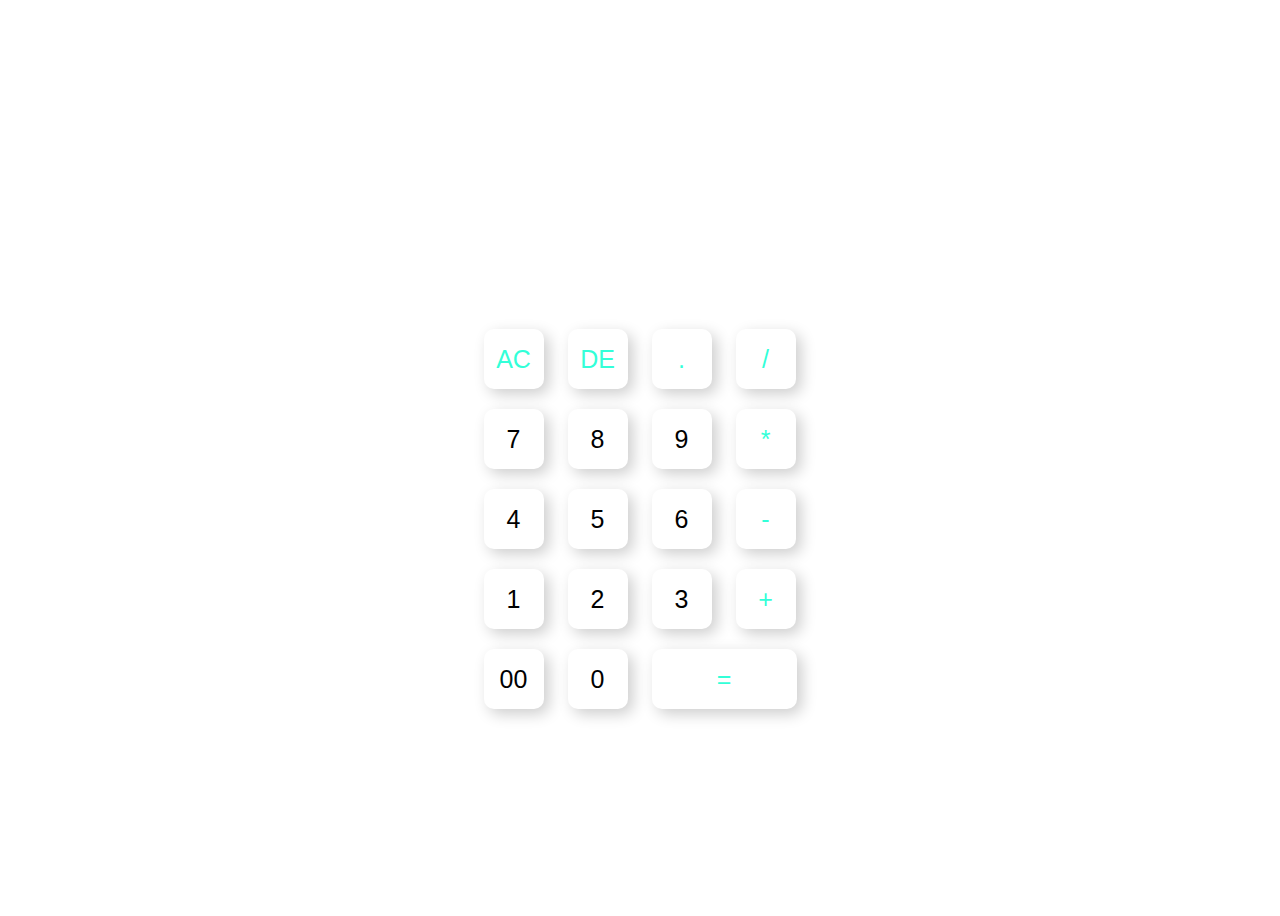
<file: Calculator/index.html>
<!DOCTYPE html>
<html lang="en">
<head>
    <meta charset="UTF-8">
    <meta http-equiv="X-UA-Compatible" content="IE=edge">
    <meta name="viewport" content="width=device-width, initial-scale=1.0">
    <title>create a calculator using html,css,javascript</title>
    <link rel="stylesheet" href="css\style.css">
</head>
<body>
    <div class="container">
        <div class="calculator">
            <form>
                <div  class="display">
                    <input type="text" name="display">
                </div>
                <div>
                    <input type="button" value="AC" onclick="display.value= '' " class="operator">
                    <input type="button" value="DE" onclick="display.value= display.value.toString().slice(0,-1)" class="operator">
                    <input type="button" value="." onclick="display.value += '.' " class="operator" >
                    <input type="button" value="/" onclick="display.value += '/' " class="operator">
                </div>
            <div>
                <input type="button" value="7" onclick="display.value += '7' ">
                <input type="button" value="8" onclick="display.value += '8' ">
                <input type="button" value="9" onclick="display.value += '9' ">
                <input type="button" value="*" onclick="display.value += '*' " class="operator">
            </div>
            <div>
                <input type="button" value="4" onclick="display.value += '4' ">
                <input type="button" value="5" onclick="display.value += '5' ">
                <input type="button" value="6" onclick="display.value += '6' ">
                <input type="button" value="-" onclick="display.value += '-' " class="operator">
            </div>
            <div>
                <input type="button" value="1" onclick="display.value += '1' ">
                <input type="button" value="2" onclick="display.value += '2' ">
                <input type="button" value="3" onclick="display.value += '3' ">
                <input type="button" value="+" onclick="display.value += '+' " class="operator">
            </div>
            <div>
                <input type="button" value="00" onclick="display.value += '00' ">
                <input type="button" value="0"  onclick="display.value += '0' ">
                <input type="button" value="=" onclick="display.value=eval(display.value)" class="equal operator" >
            </div>
        </form>
        </div>
    </div>
</body>
</html>
</file>
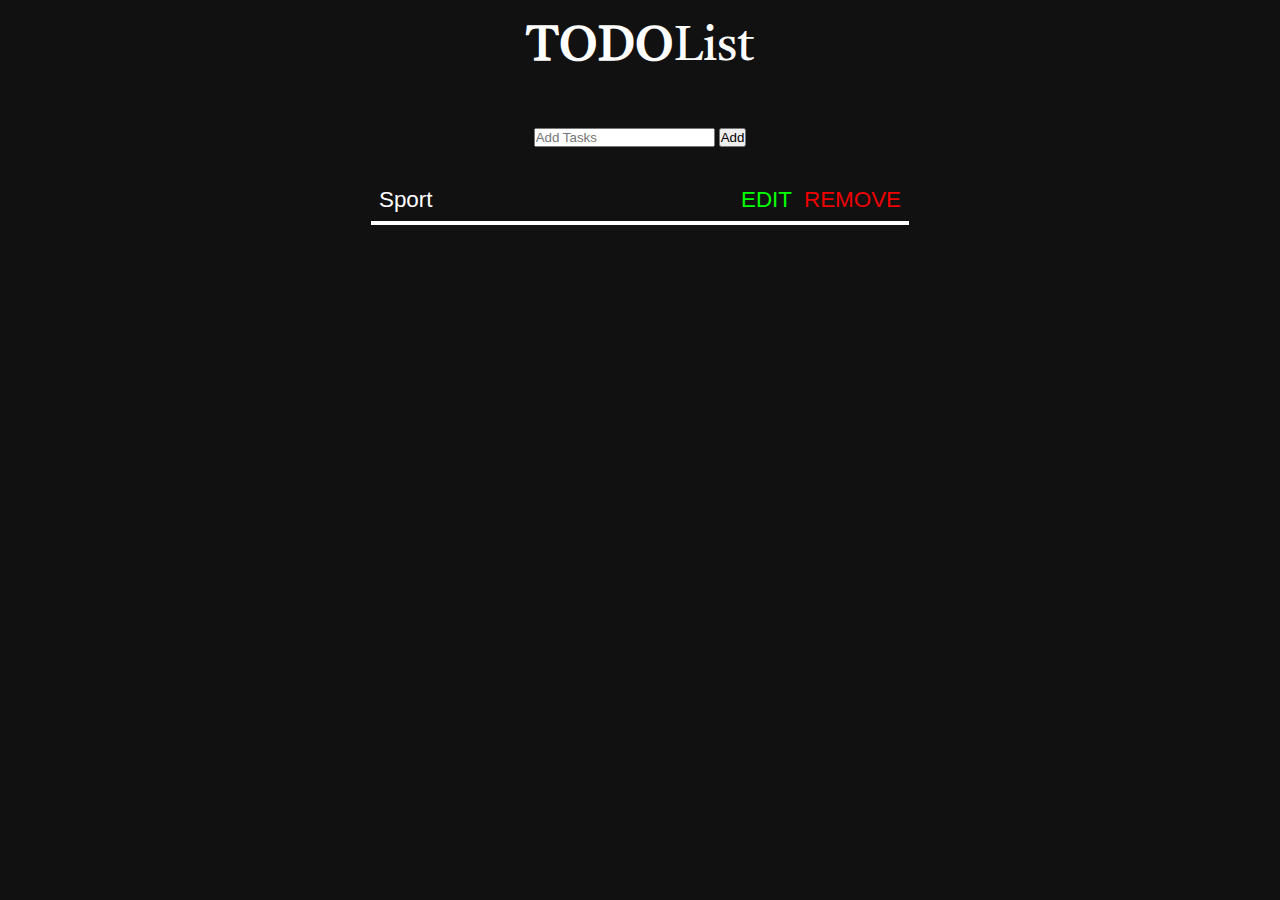
<file: TodoList/index.html>
<!DOCTYPE html>
<html lang="en">
<head>
    <meta charset="UTF-8">
    <meta http-equiv="X-UA-Compatible" content="IE=edge">
    <meta name="viewport" content="width=device-width, initial-scale=1.0">
    <title>TO DO List</title>
    <link rel="stylesheet" href="style.css">
</head>
<body>
    <h1><span class="styling">TODO</span>List</h1>
    
<div class="container">
    <div id="newtask">
        <input type="text" placeholder="Add Tasks">
        <button id="push">Add</button>
    </div>
    <div id="tasks"></div>
</div>
        <div class="container">
            <div class="item">
                <input type="text" class="item_input" value="Sport" disabled>
                <button class="editButton">EDIT</button>
                <button class="removeButton">REMOVE</button>
              
            </div>
            <!-- <div class="item">
                <input type="text" class="item_input" value="Sport" disabled>
                <button class="editButton">EDIT</button>
                <button class="removeButton">REMOVE</button>
            </div> -->
        </div>
    
    
</body>
<script src="main.js"></script>
</html>
</file>
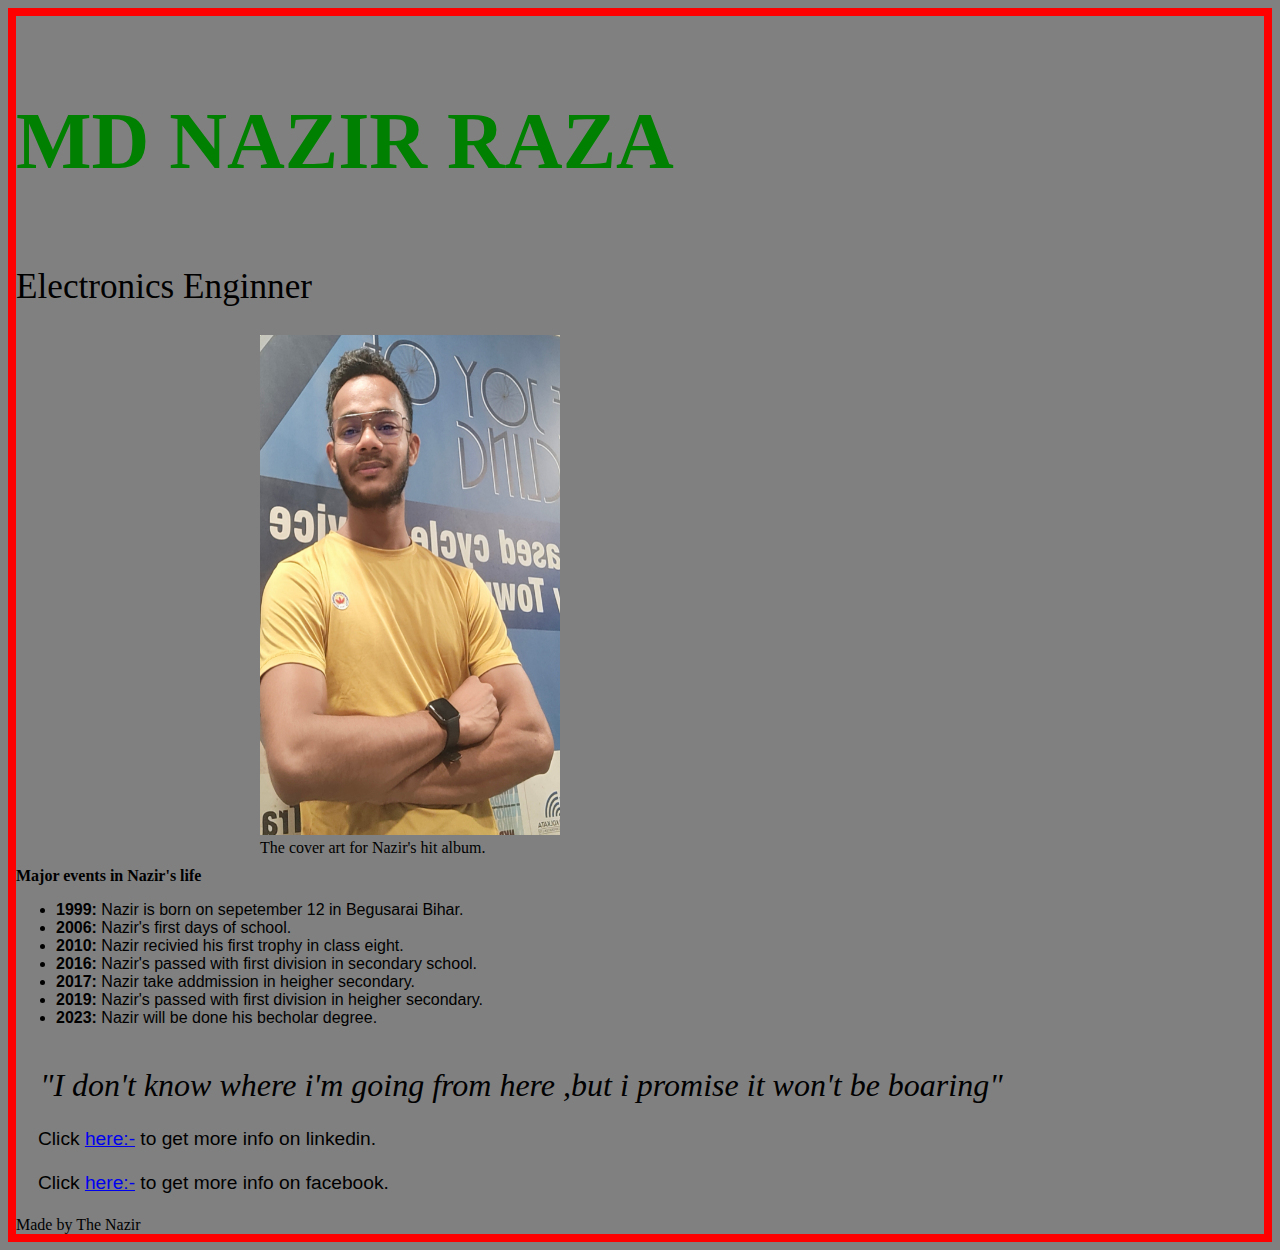
<file: AttributePage/Tribute page.html>
<!DOCTYPE html>
<html lang="en">
<head>
    <meta charset="UTF-8">
    <meta http-equiv="X-UA-Compatible" content="IE=edge">
    <meta name="viewport" content="width=device-width, initial-scale=1.0">
    <title>Tribute page</title>
    <link rel="stylesheet" href="poc.css">
</head>
<body>
    <div class="Container text-center">
        <h3 class="header-title">MD NAZIR RAZA</h3>
        <div class="header-subtitle">Electronics Enginner</div> &nbsp;&nbsp;&nbsp;
    </div>
    <div class="image">
        <div class="thumbnail center-block">
            <img src="Stand.jpg" height="500" width="300">
            <div class="Caption text-center">The cover art for Nazir's hit album.</div>
        </div>    
    </div>
    <div class="events">
        <div class="events-title"><strong>Major events in Nazir's life</strong> </div>
        <ul class="events-list">
            <li><strong> 1999:</strong> Nazir is born on sepetember 12 in Begusarai Bihar.</li>
            <li><strong> 2006:</strong> Nazir's first days of school.</li>
            <li><strong> 2010:</strong> Nazir recivied his first trophy in class eight.</li>
            <li><strong> 2016:</strong> Nazir's passed with first division in secondary school.</li>
            <li><strong> 2017:</strong> Nazir take addmission in heigher secondary.</li>
            <li><strong> 2019:</strong> Nazir's passed with first division in heigher secondary.</li>
            <li><strong> 2023:</strong> Nazir will be done his becholar degree.</li>
        </ul>
    </div>

<div class="quote">"I don't know where i'm going from here ,but i promise it won't be boaring"</div>
<div class="more-info">Click <a href="https://www.linkedin.com/in/md-nazir-raza-bb61ab233/">here:-</a> to get more info on linkedin.</div>
<div class="more-info">Click <a href="https://www.facebook.com/">here:-</a> to get more info on facebook.</div>
<div class="footer">Made by The Nazir</div> 
</body>
</html>
</file>
<file: TodoList/style.css>
@import url('https://fonts.googleapis.com/css2?family=Alkatra:wght@400;600;700&family=Dancing+Script:wght@400;500;600;700&family=Roboto:wght@100;300&family=Tiro+Devanagari+Hindi&display=swap');
*{
    padding: 0;
    margin: 0;
    box-sizing: border-box;

}
body{
    height: 100%;
    background-color: #111;
}
h1{
    font-size: 3rem;
    font-weight: 50;
    margin: 1rem 0 3rem;
    text-align: center;
    color: #fff;
    font-family: 'Alkatra', cursive;
    font-family: 'Dancing Script', cursive;
    font-family: 'Roboto', sans-serif;
    font-family: 'Tiro Devanagari Hindi', serif;
}
.styling{
    font-weight: 800;
    color: lime   n;
}
.input_div{
    display: flex;
    justify-content: center;
    align-items: center;
    text-align: center;
}
.input_div .input{
    padding: 0.5rem 1 rem;
    height: 50px;
    outline: none;
    border: none;
    background-color: #fff;
    width: 450px;
    font-size: 1.15rem;
    margin: 0.25rem;
    border-radius: 25px;
    
}
.addButton{
    height: 100px;
    width: 100px;
    border-radius: 25px;
    outline: none;
    border: none;
    background-color: #fff;
    color: lime;
    margin: 0.25px;
    background-color: lime;
    cursor:pointer;
}
.addButton.hover{
    opacity: 10;

}
.container{
    display: flex;
    flex-direction: column;
    justify-content: center;
    align-items: center;
    text-align: center;
    margin-top: 2rem;
}
.item{
    padding: 0.5rem;
    margin-bottom: 1.5rem;
    border-bottom: 4px solid #fff;
}


.item_input{
    background: none;
    outline: none;
    color: #fff;
    border: none;
    width: 350px;
    font-size: 1.4rem;
}
.editButton{
    font-size: 1.4rem;
    margin: 0 0.5rem;
    font-family: 'Hindi', sans-serif;
    background: none;
    outline: none;
    color: lime;
    border: none;
}
.removeButton{
    font-size: 1.4rem;
    font-family: 'Hindi', sans-serif;
    background: none;
    outline: none;
    color: #E00;
    border: none;
}
.fas{
    color: white;
}
</file>
<file: AttributePage/poc.css>
body{
    background-color: gray;
    border: 8px solid red;
}
ul {
    display: inline-block;
    text-align: left;
    transition-property: text-shadow;
    font-family: 'Dosis', sans-serif;
  }
.container{
 background-color: lavender;
 border-radius: 45px;
 box-shadow: 18px 15px indigo;
 margin: 24px auto;
  }

.header-title {
    font-family: 'Vollkorn', serif;
    font-size: 5em;
    color: green;
  }
   
.header-subtitle{
    font-family: 'vollkorn' serif;
    font-size: 2.2em;
    color:yellow green;
}  
.image {
    padding: 10px;
    max-width: 760px;
    margin: auto;
  }
   
.thumbnail{
    border-radius: 10px;
    box-shadow: 8px 5px 5px gray;
    font-family: 'Nova Script',cursive;
}
.event-title{
    font-family: 'vollkorn', serif;
    font-size: 2.5em;
    margin: 24px;
}
.quote{
    font-style: italic;
    font-family: 'Nova Script',cursive;
    margin: 24px;
    font-size: 2em;
}

.more-info{
    font-family: 'Dosis',sans-serif;
    font-size: 1.2em;
    margin: 22px;
}
.footer{
    font-family: 'Nova Script',cursive;
}
</file>
